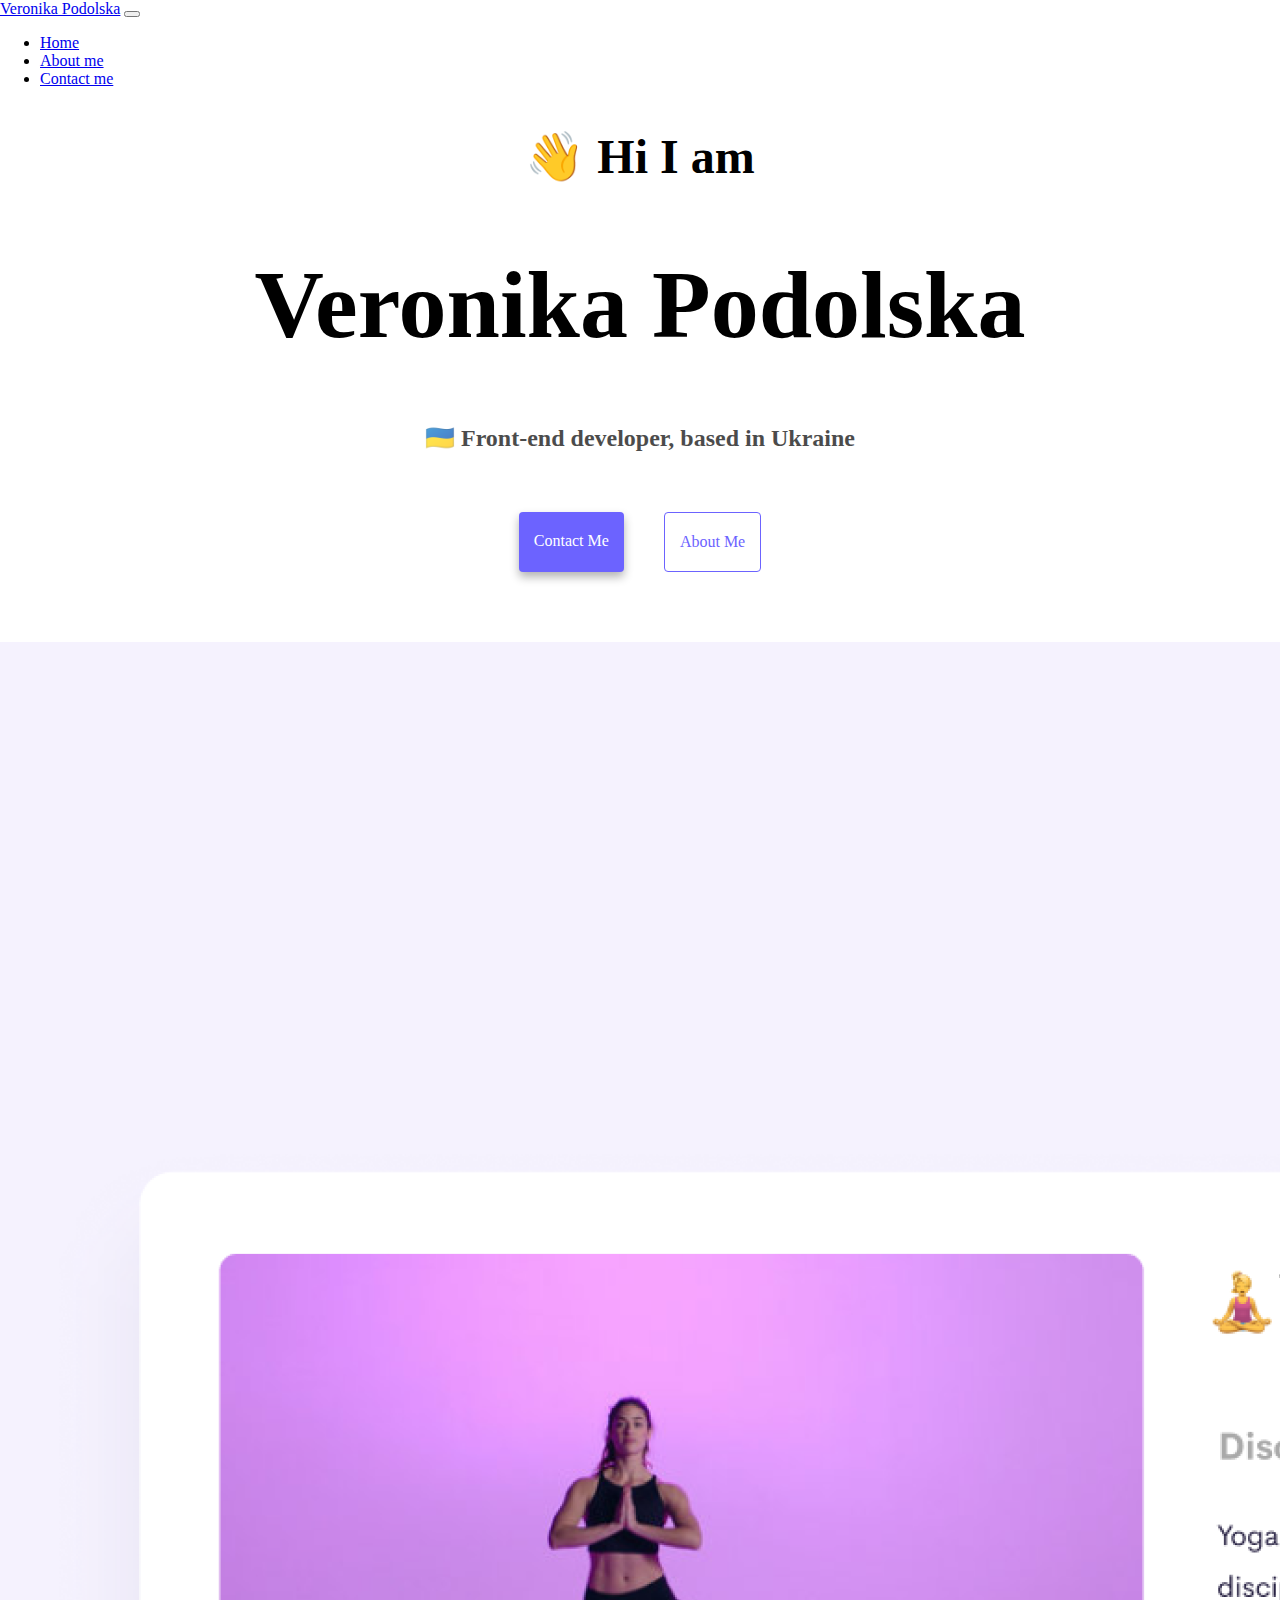
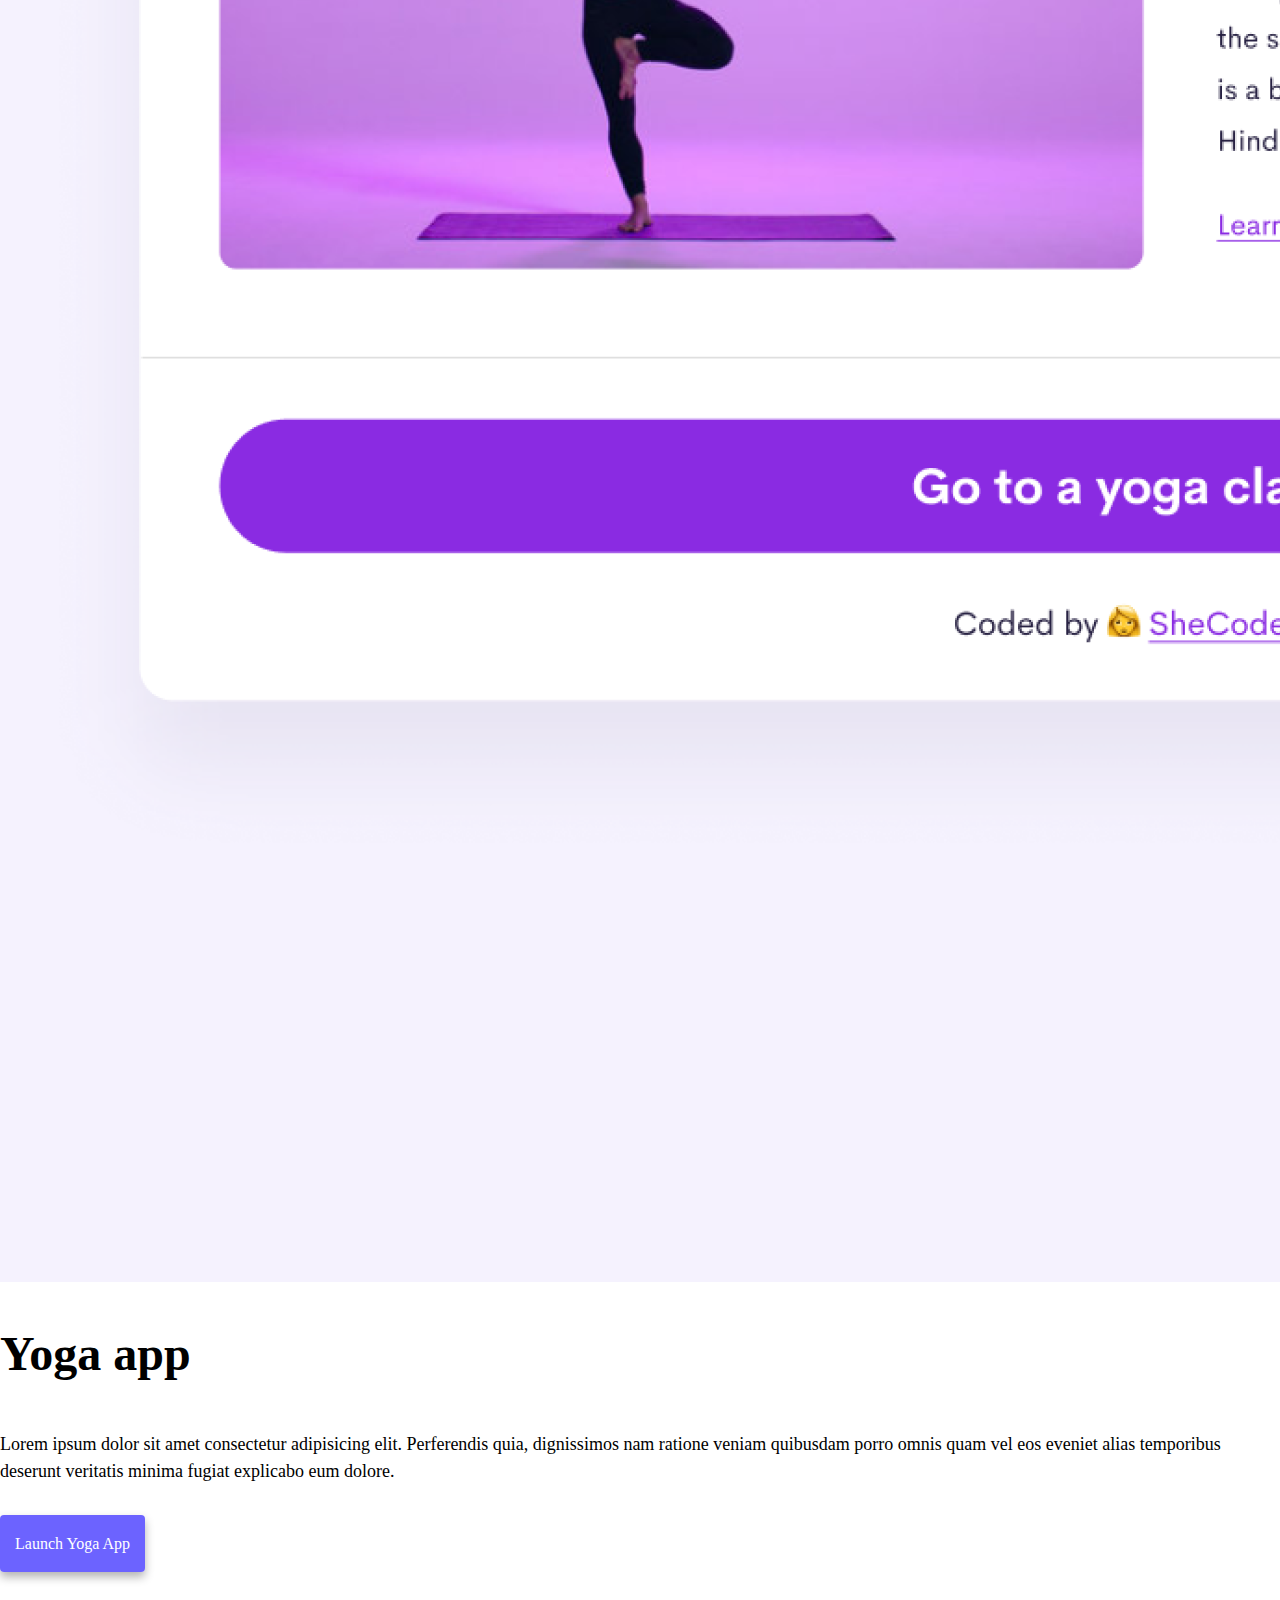
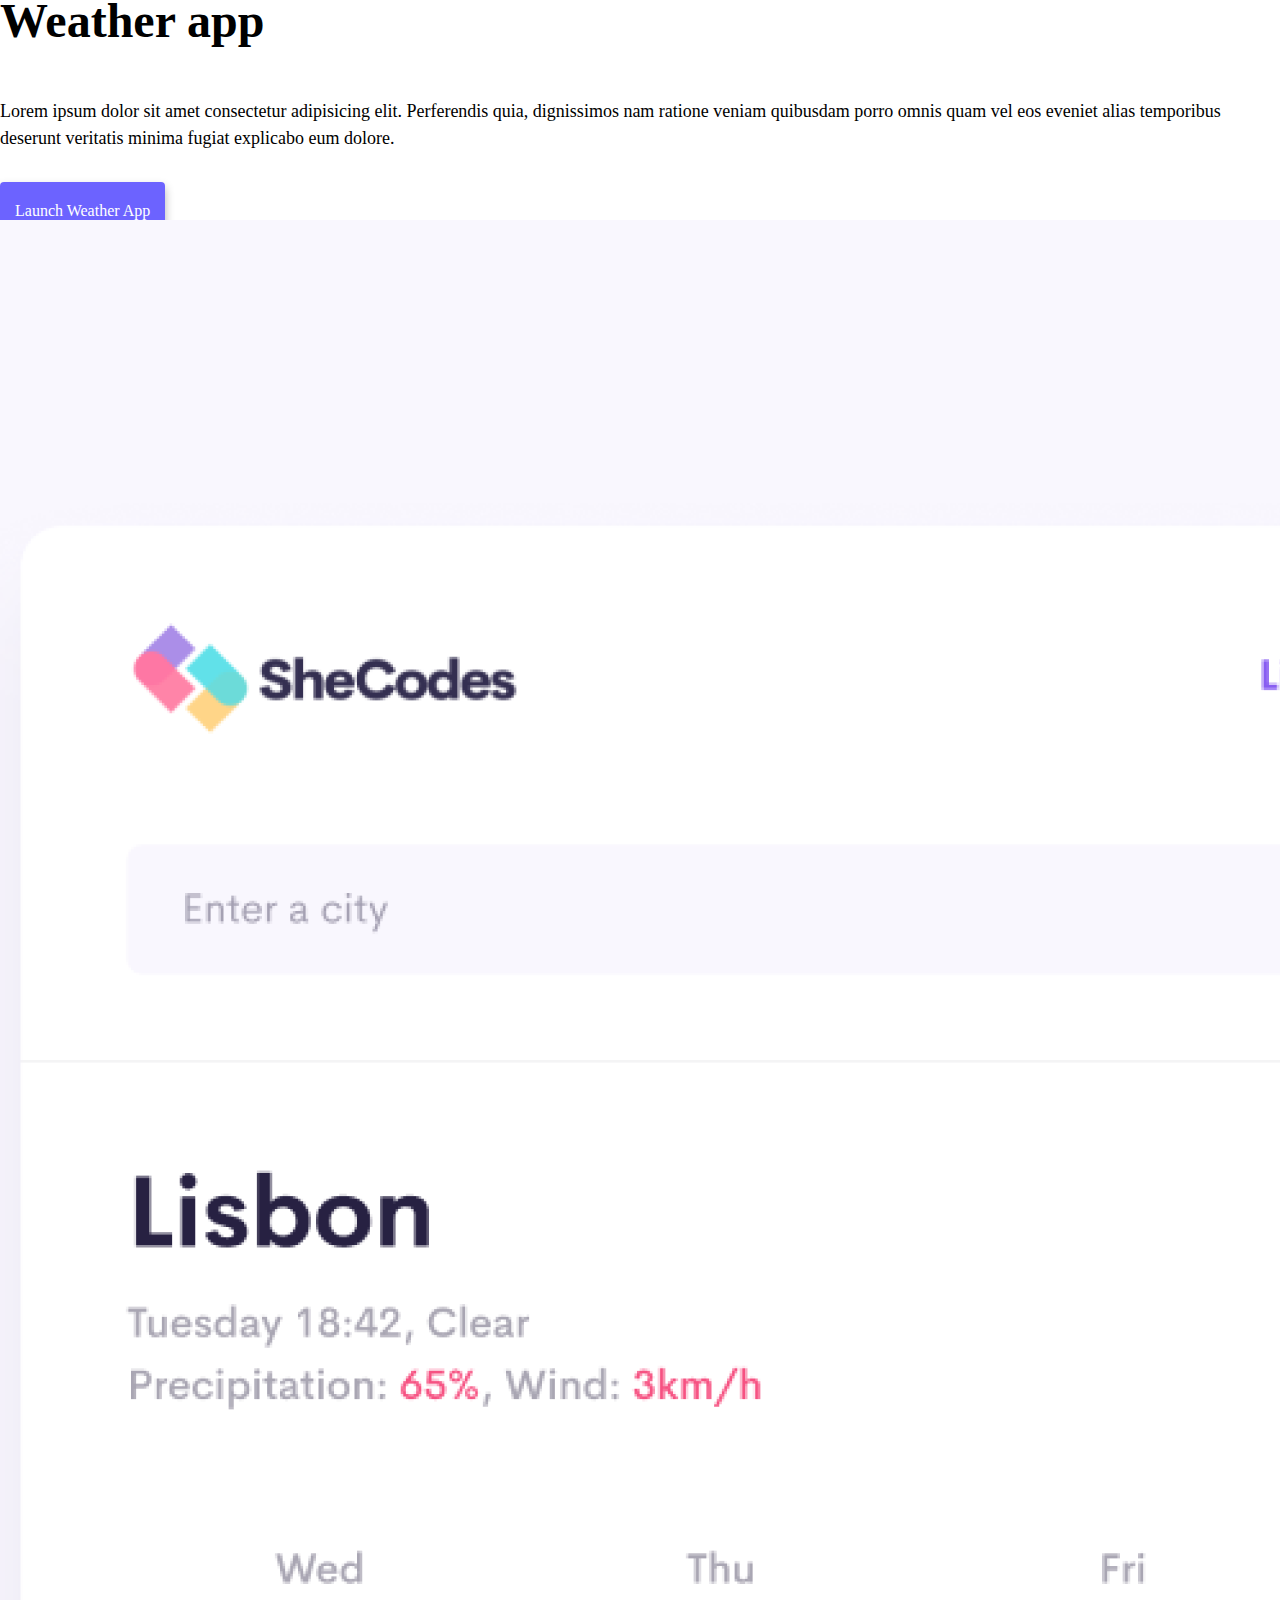
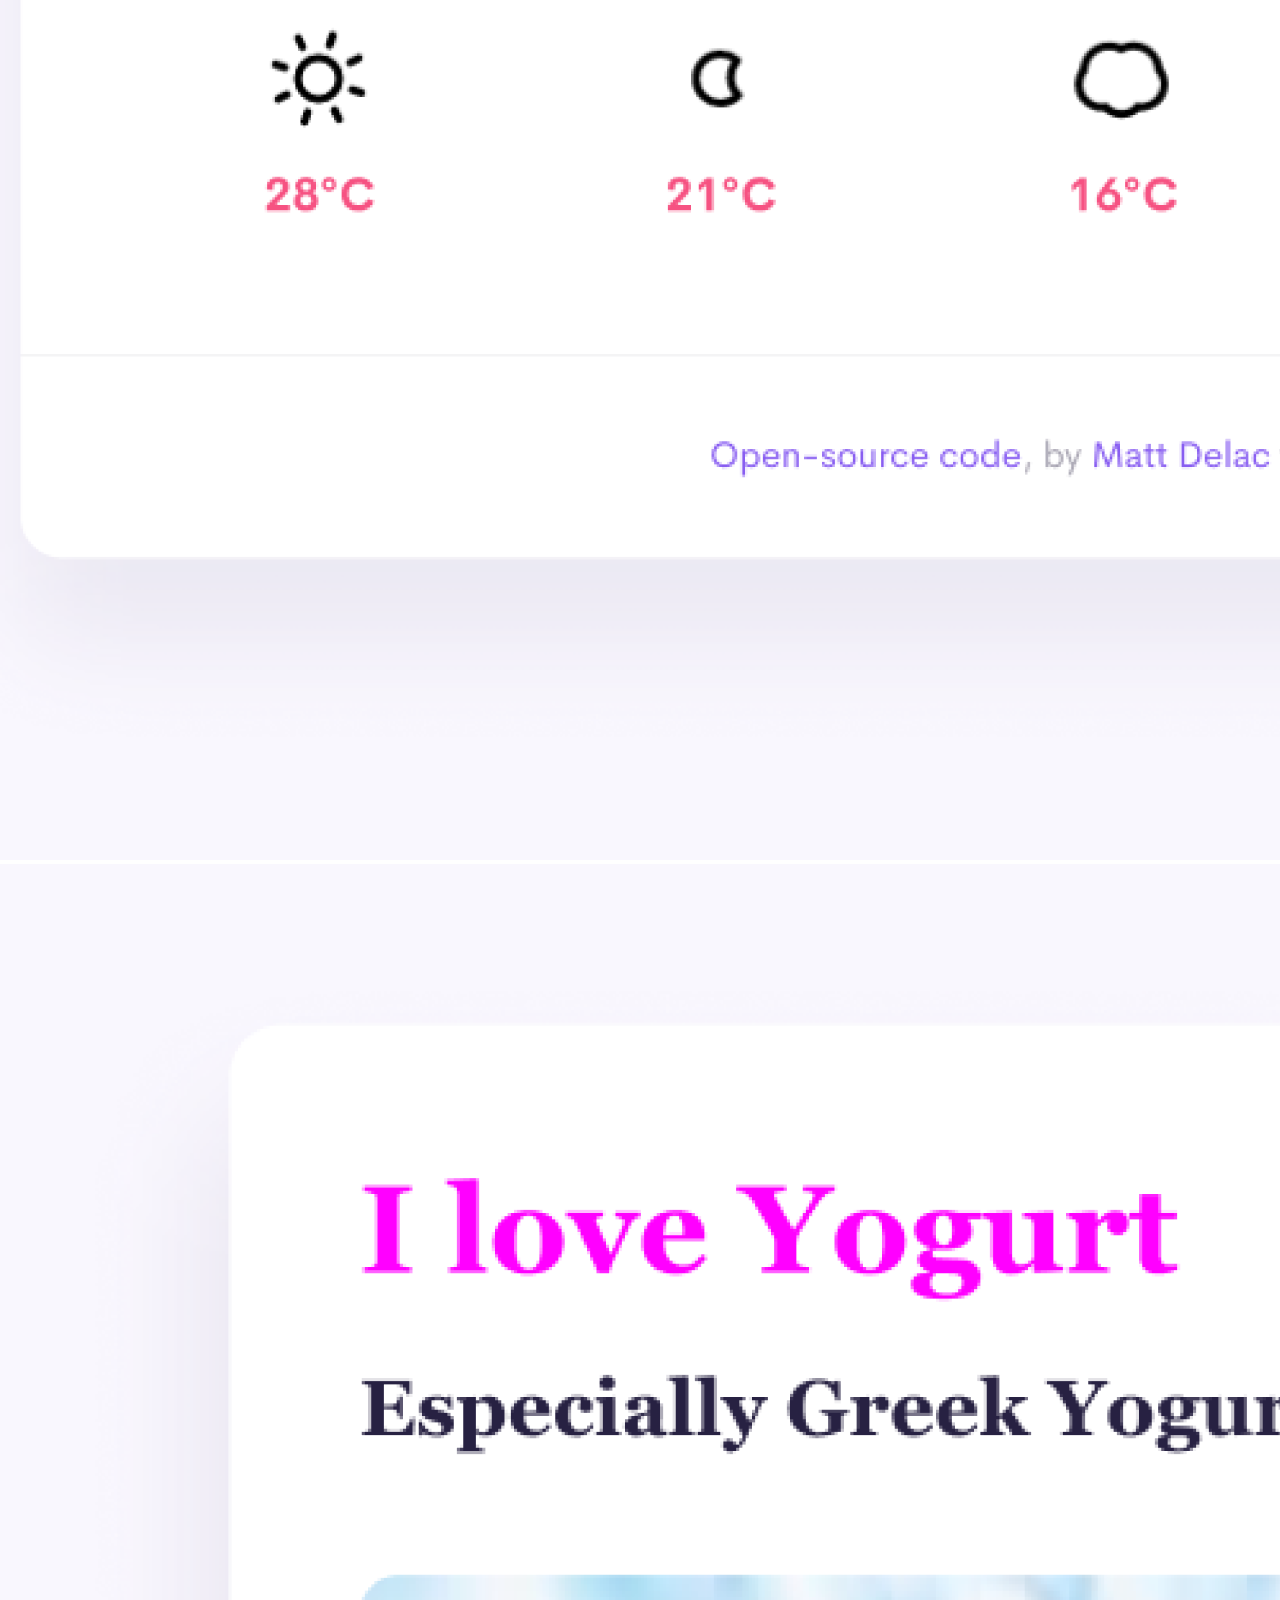
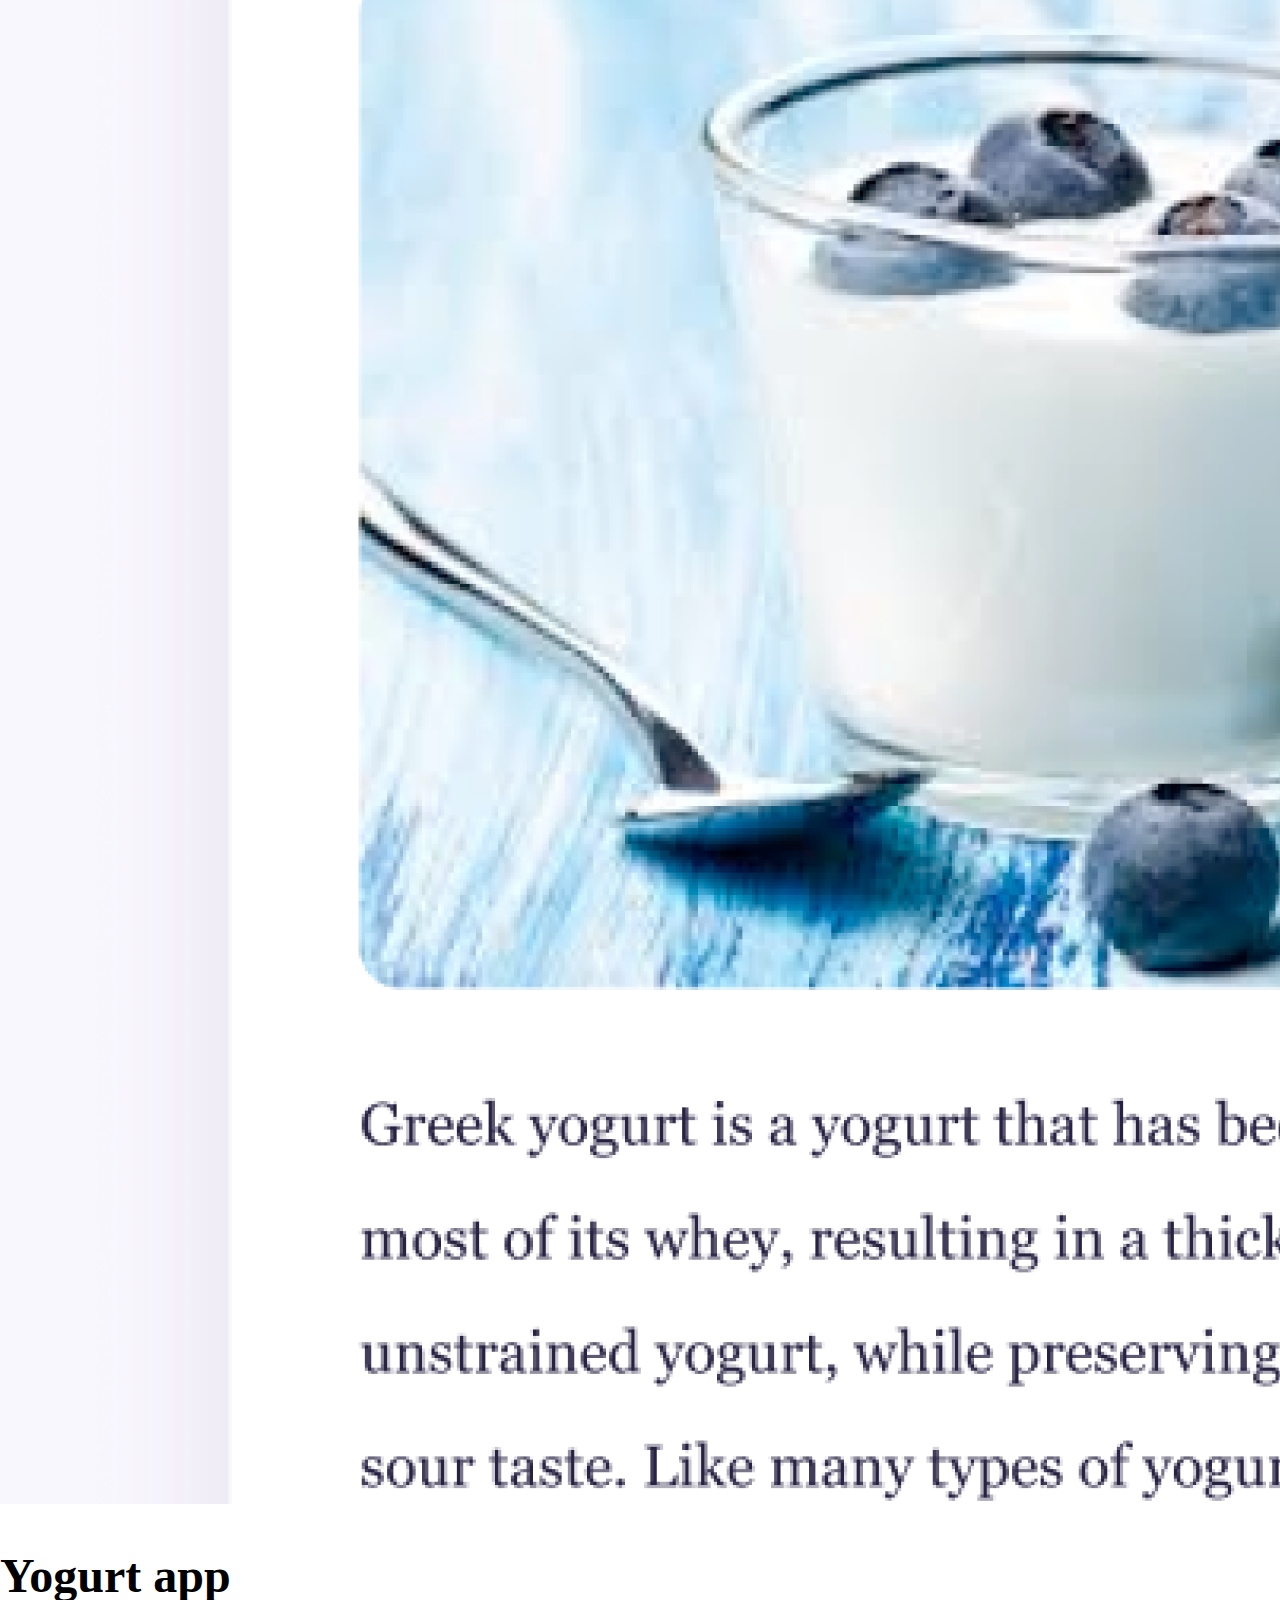
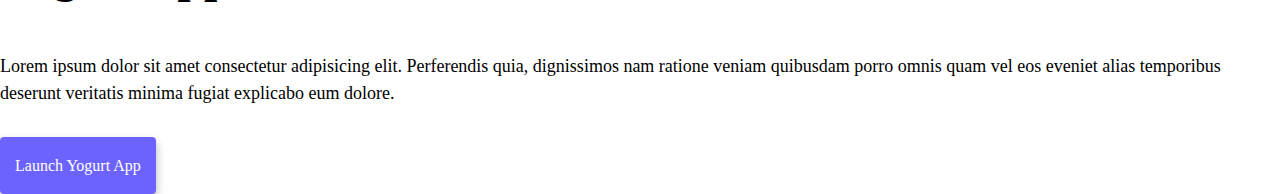
<file: index.html>
<!DOCTYPE html>
<html lang="en">
  <head>
    <meta charset="UTF-8" />
    <meta http-equiv="X-UA-Compatible" content="IE=edge" />
    <meta name="viewport" content="width=device-width, initial-scale=1.0" />
    <title>Veronika Podolska - Front-end Developer</title>
    <meta
      name="description"
      content="Frontend Engineer| Web Developer| JavaScript Developer| CSS/HTML Developer"
    />
    <link
      href="https://cdn.jsdelivr.net/npm/bootstrap@5.2.3/dist/css/bootstrap.min.css"
      rel="stylesheet"
      integrity="sha384-rbsA2VBKQhggwzxH7pPCaAqO46MgnOM80zW1RWuH61DGLwZJEdK2Kadq2F9CUG65"
      crossorigin="anonymous"
    />
    <link rel="stylesheet" href="style.css" />
  </head>
  <body>
    <nav class="navbar navbar-expand-lg bg-light mb-5">
      <div class="container-fluid">
        <a class="navbar-brand ps-5" href="index.html">Veronika Podolska</a>
        <button
          class="navbar-toggler"
          type="button"
          data-bs-toggle="collapse"
          data-bs-target="#navbarNav"
          aria-controls="navbarNav"
          aria-expanded="false"
          aria-label="Toggle navigation"
        >
          <span class="navbar-toggler-icon"></span>
        </button>
        <div class="collapse navbar-collapse" id="navbarNav">
          <ul class="navbar-nav">
            <li class="nav-item">
              <a class="nav-link active" aria-current="page" href="index.html"
                >Home</a
              >
            </li>
            <li class="nav-item">
              <a class="nav-link" href="about.html">About me</a>
            </li>
            <li class="nav-item">
              <a class="nav-link" href="about.html#contact">Contact me</a>
            </li>
          </ul>
        </div>
      </div>
    </nav>
    <h2>👋 Hi I am</h2>
    <h1>Veronika <span class="surname">Podolska</span></h1>
    <h3>🇺🇦 Front-end developer, based in Ukraine</h3>
    <div class="navigation-links">
      <a href="about.html#contact" class="contact-link" target="_blank"
        >Contact me</a
      >
      <a href="about.html" class="about-link" target="_blank">About me</a>
    </div>
    <div class="container">
      <div class="row">
        <div class="col-sm-6 mb-5">
          <img
            src="images/yoga.png"
            alt="yoga-app"
            class="img-fluid rounded pic"
          />
        </div>
        <div class="col-sm-6 mb-5">
          <h2 class="mb-3 about-app-p">Yoga app</h2>
          <p class="about-app-p">
            Lorem ipsum dolor sit amet consectetur adipisicing elit. Perferendis
            quia, dignissimos nam ratione veniam quibusdam porro omnis quam vel
            eos eveniet alias temporibus deserunt veritatis minima fugiat
            explicabo eum dolore.
          </p>
          <a href="#" class="primary-link">Launch Yoga App</a>
        </div>
        <div class="row">
          <div class="col-sm-6 mb-5">
            <h2 class="mb-3 about-app-p">Weather app</h2>
            <p class="about-app-p">
              Lorem ipsum dolor sit amet consectetur adipisicing elit.
              Perferendis quia, dignissimos nam ratione veniam quibusdam porro
              omnis quam vel eos eveniet alias temporibus deserunt veritatis
              minima fugiat explicabo eum dolore.
            </p>
            <a href="#" class="primary-link">Launch Weather App</a>
          </div>
          <div class="col-sm-6 mb-5">
            <img
              src="images/weather.png"
              alt="weather-app"
              class="img-fluid rounded pic"
            />
          </div>
        </div>
        <div class="row">
          <div class="col-sm-6">
            <img
              src="images/yogurt.png"
              alt="yogurt-app"
              class="img-fluid rounded pic"
            />
          </div>
          <div class="col-sm-6">
            <h2 class="mb-3 about-app-p">Yogurt app</h2>
            <p class="about-app-p">
              Lorem ipsum dolor sit amet consectetur adipisicing elit.
              Perferendis quia, dignissimos nam ratione veniam quibusdam porro
              omnis quam vel eos eveniet alias temporibus deserunt veritatis
              minima fugiat explicabo eum dolore.
            </p>
            <a href="#" class="primary-link">Launch Yogurt App</a>
          </div>
        </div>
      </div>
    </div>

    <script
      src="https://cdn.jsdelivr.net/npm/bootstrap@5.2.3/dist/js/bootstrap.bundle.min.js"
      integrity="sha384-kenU1KFdBIe4zVF0s0G1M5b4hcpxyD9F7jL+jjXkk+Q2h455rYXK/7HAuoJl+0I4"
      crossorigin="anonymous"
    ></script>
  </body>
</html>
</file>
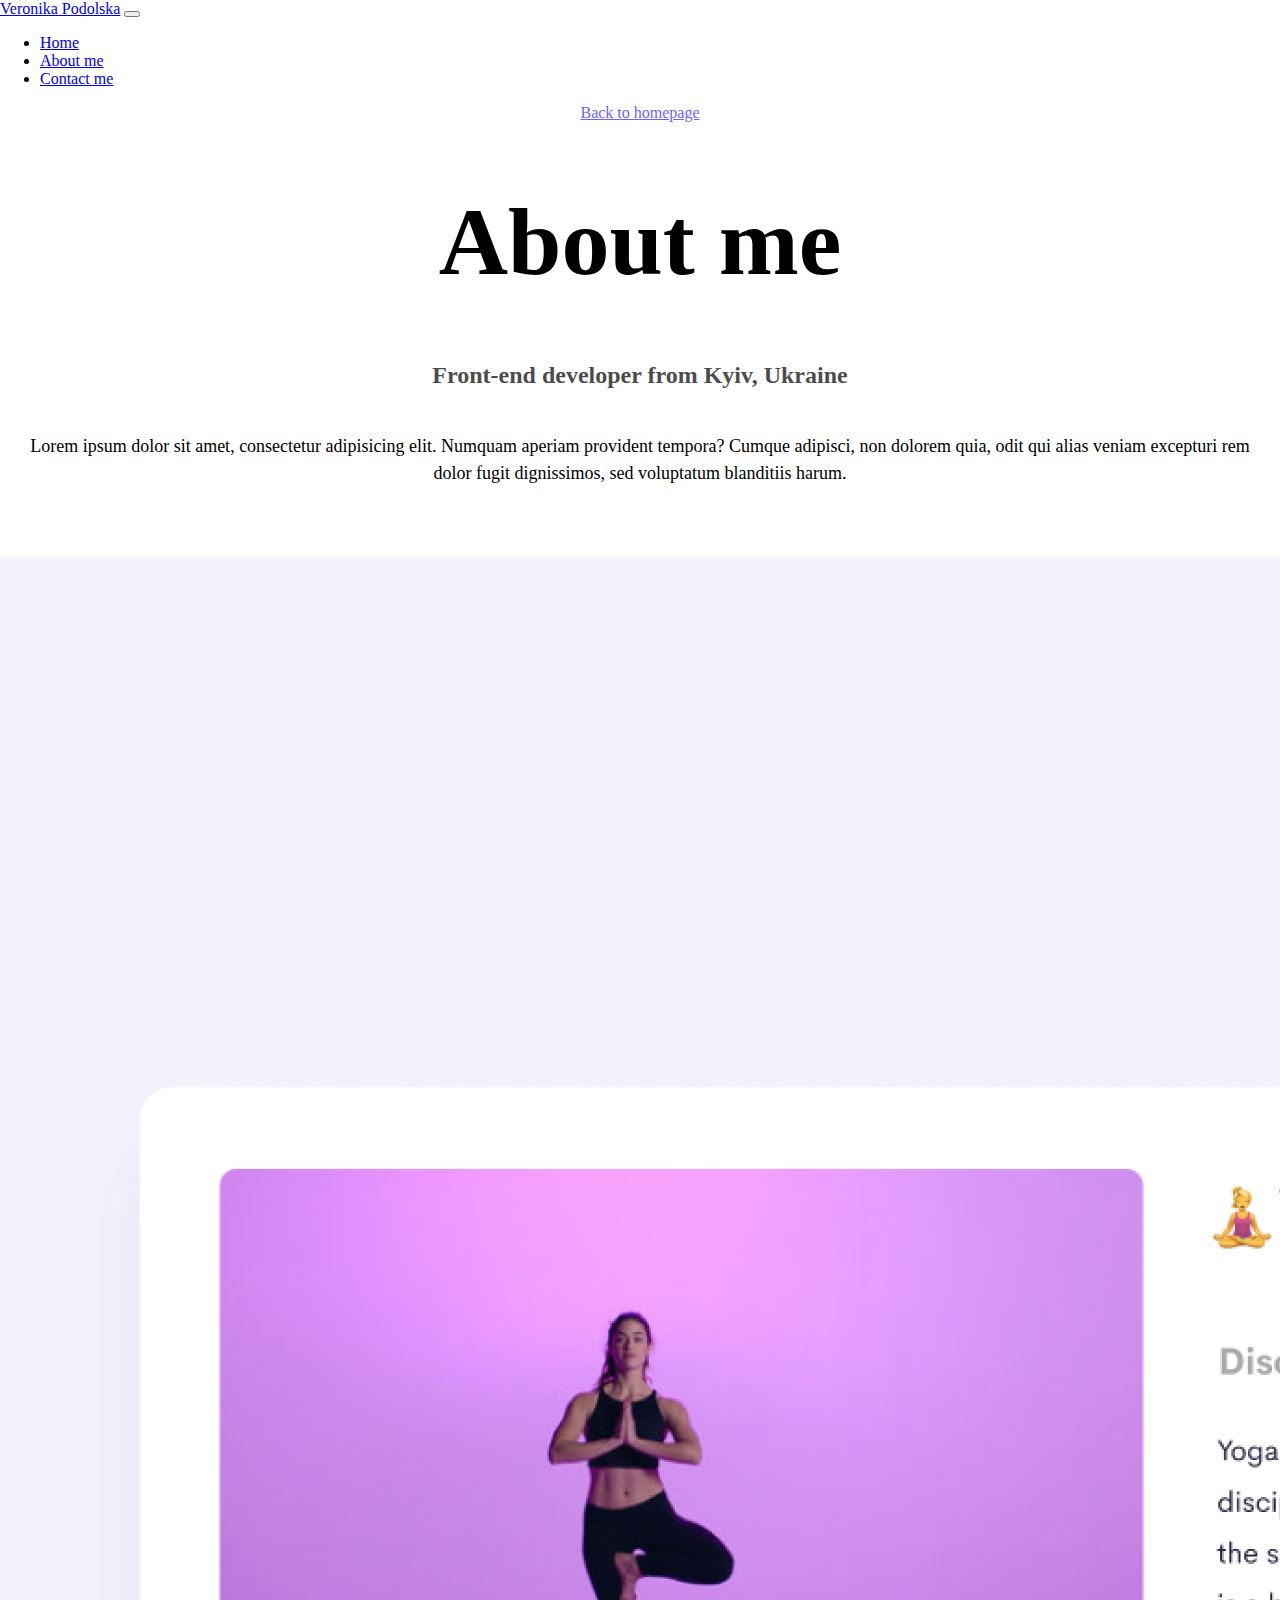
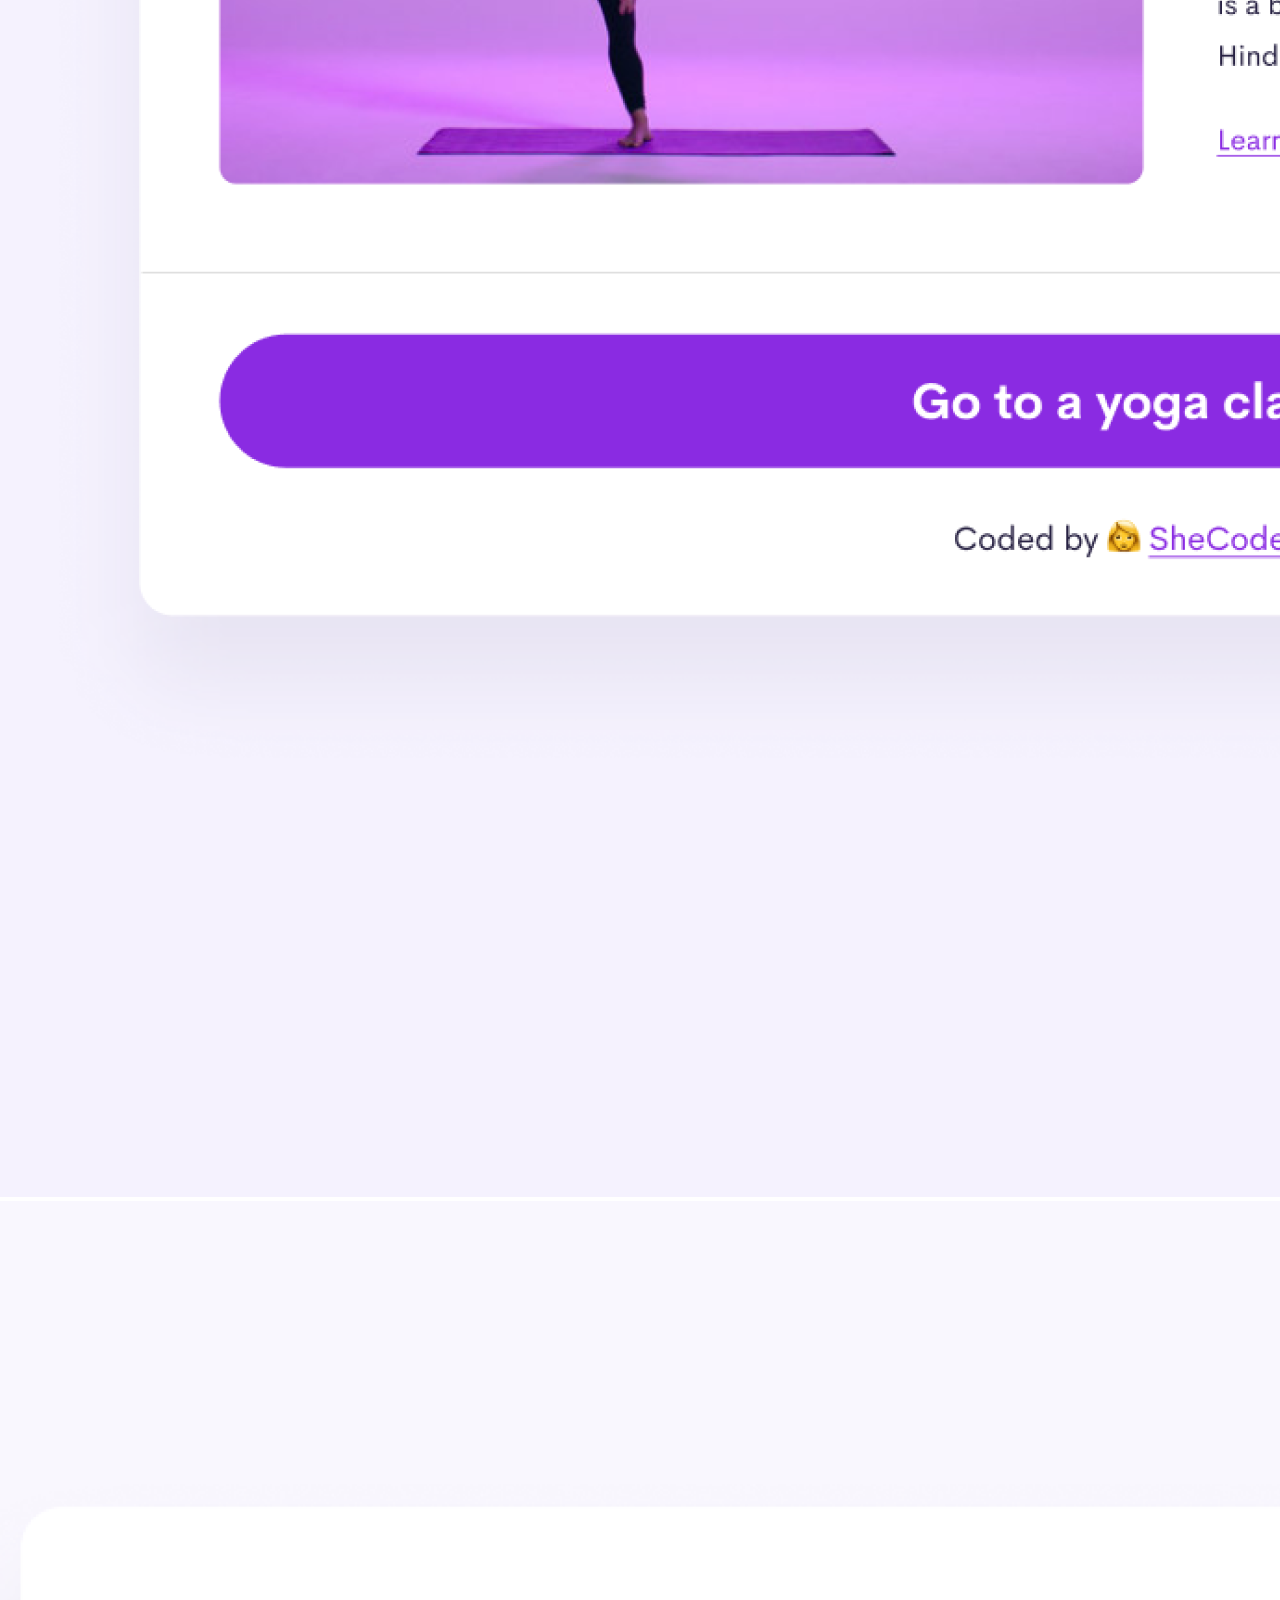
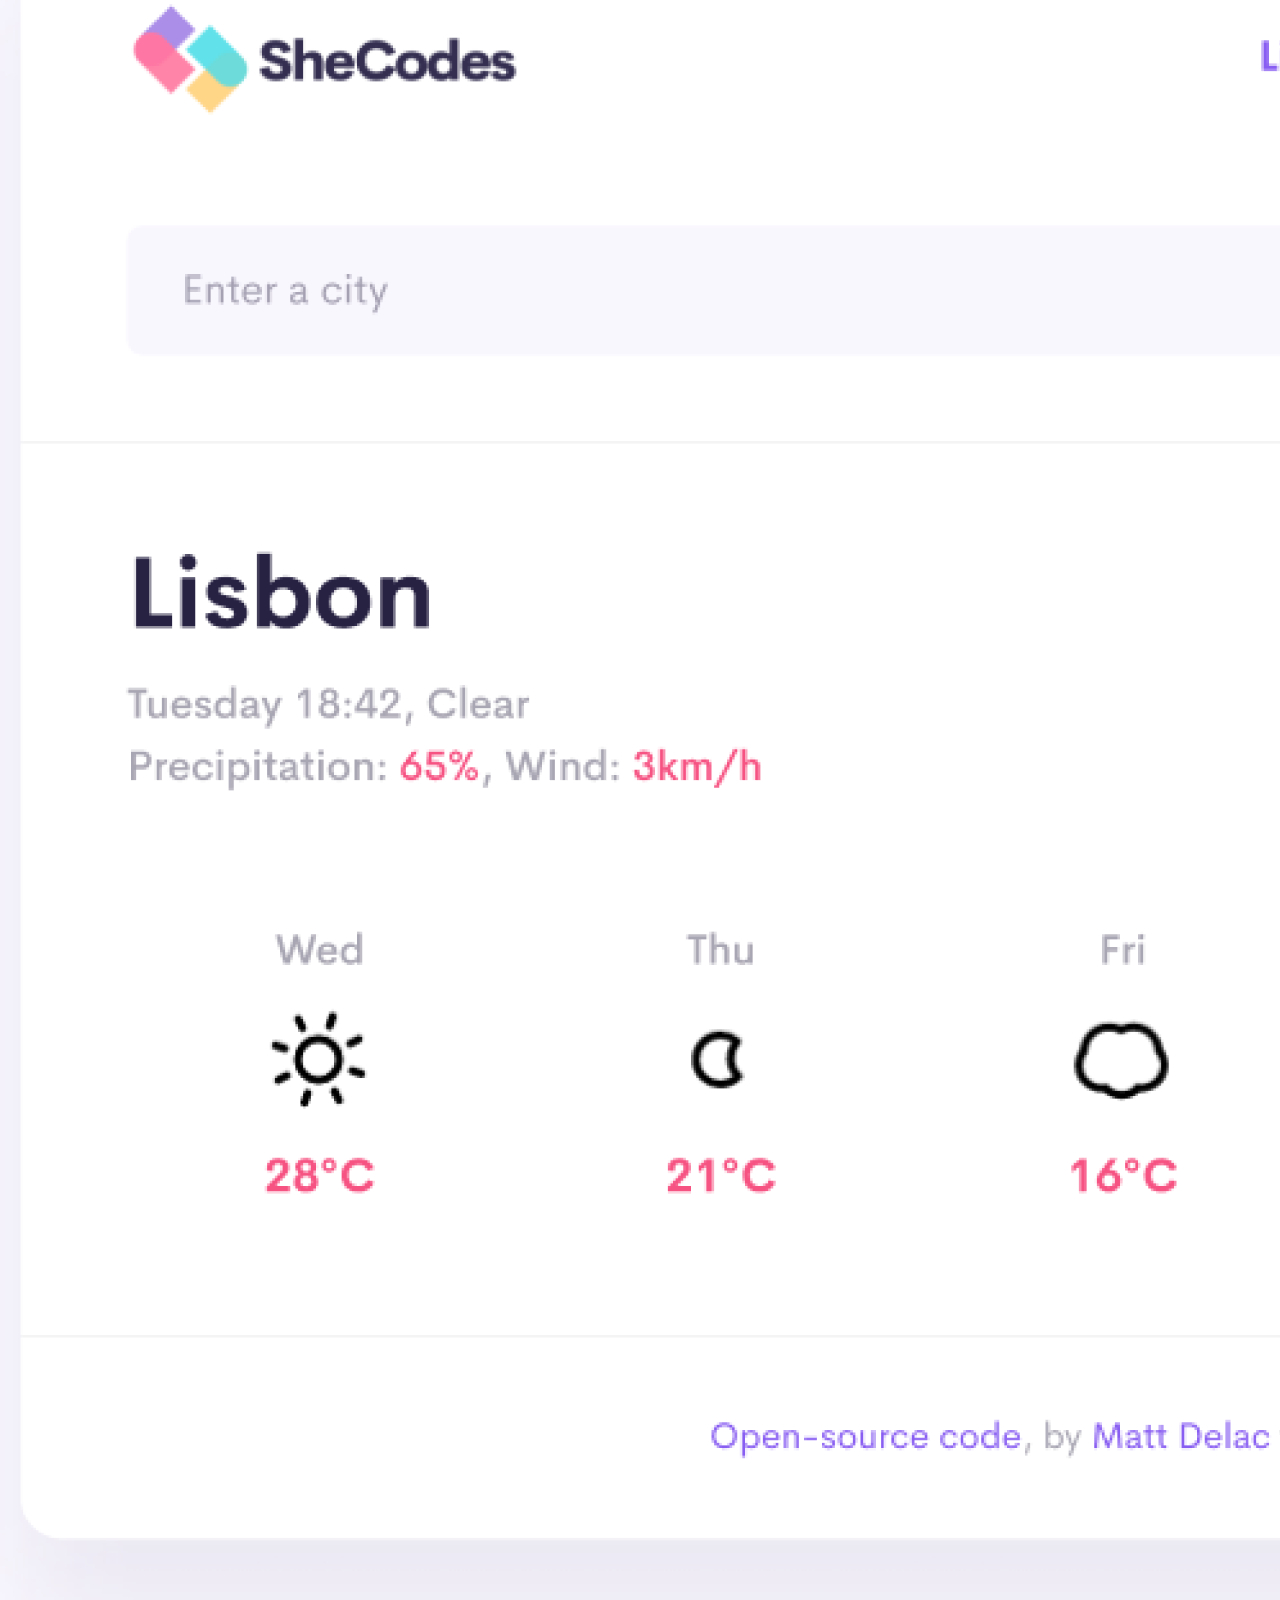
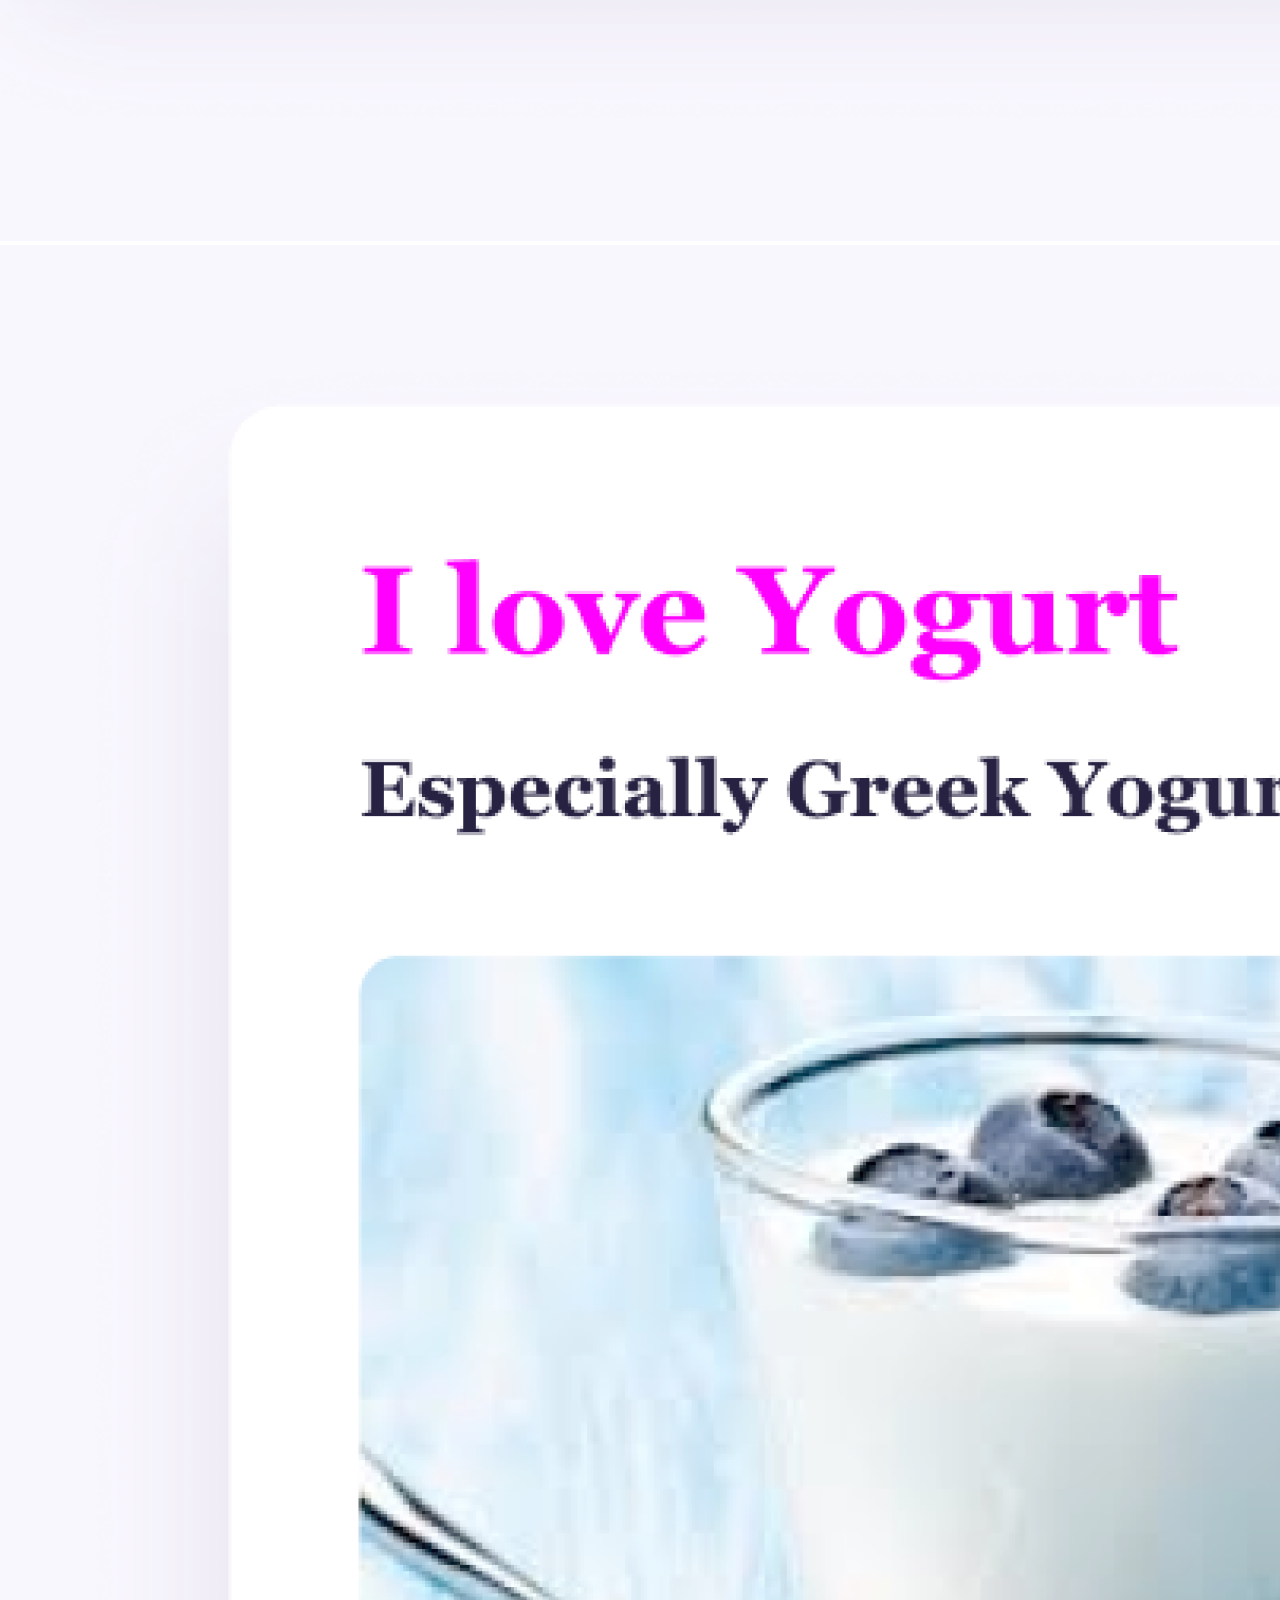
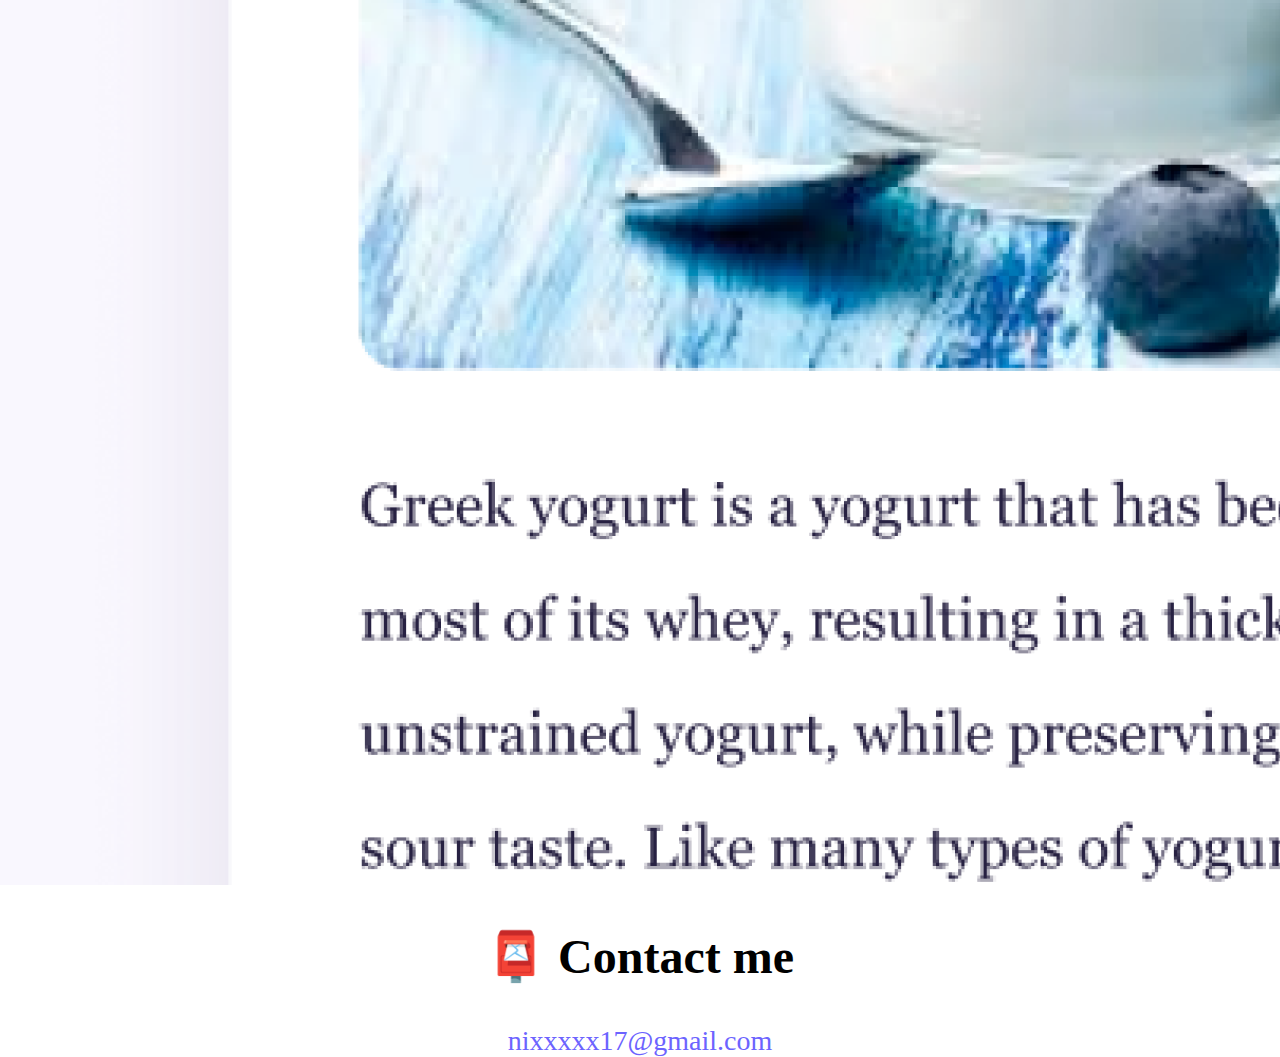
<file: about.html>
<!DOCTYPE html>
<html lang="en">
  <head>
    <meta charset="UTF-8" />
    <meta http-equiv="X-UA-Compatible" content="IE=edge" />
    <meta name="viewport" content="width=device-width, initial-scale=1.0" />
    <title>Portfolio - Veronika Podolska</title>
    <meta
      name="description"
      content="Turn your ideas into real life products with me"
    />
    <link
      href="https://cdn.jsdelivr.net/npm/bootstrap@5.2.3/dist/css/bootstrap.min.css"
      rel="stylesheet"
      integrity="sha384-rbsA2VBKQhggwzxH7pPCaAqO46MgnOM80zW1RWuH61DGLwZJEdK2Kadq2F9CUG65"
      crossorigin="anonymous"
    />
    <link rel="stylesheet" href="style.css" />
  </head>
  <body>
    <nav class="navbar navbar-expand-lg bg-light mb-5">
      <div class="container-fluid">
        <a class="navbar-brand ps-5" href="index.html">Veronika Podolska</a>
        <button
          class="navbar-toggler"
          type="button"
          data-bs-toggle="collapse"
          data-bs-target="#navbarNav"
          aria-controls="navbarNav"
          aria-expanded="false"
          aria-label="Toggle navigation"
        >
          <span class="navbar-toggler-icon"></span>
        </button>
        <div class="collapse navbar-collapse" id="navbarNav">
          <ul class="navbar-nav">
            <li class="nav-item">
              <a class="nav-link active" aria-current="page" href="index.html"
                >Home</a
              >
            </li>
            <li class="nav-item">
              <a class="nav-link" href="about.html">About me</a>
            </li>
            <li class="nav-item">
              <a class="nav-link" href="about.html#contact">Contact me</a>
            </li>
          </ul>
        </div>
      </div>
    </nav>
    <a href="index.html" class="homepage-link">Back to homepage</a>
    <h1 class="about-me-h1">About me</h1>
    <h3 class="mb-2">Front-end developer from Kyiv, Ukraine</h3>
    <div class="text-center">
      <p class="bg-transparent">
        Lorem ipsum dolor sit amet, consectetur adipisicing elit. Numquam
        aperiam provident tempora? Cumque adipisci, non dolorem quia, odit qui
        alias veniam excepturi rem dolor fugit dignissimos, sed voluptatum
        blanditiis harum.
      </p>
    </div>
    <div class="container mb-5 mt-1">
      <div class="row">
        <div class="col-sm-4">
          <img
            src="images/yoga.png"
            alt="yoga-app"
            class="img-fluid rounded p-2 shadow about-me-pic"
          />
        </div>
        <div class="col-sm-4">
          <img
            src="images/weather.png"
            alt="weather-app"
            class="img-fluid rounded p-2 shadow about-me-pic"
          />
        </div>
        <div class="col-sm-4">
          <img
            src="images/yogurt.png"
            alt="yogurt-app"
            class="img-fluid rounded p-2 shadow"
          />
        </div>
      </div>
    </div>

    <div id="contact">
      <h2>📮 Contact me</h2>
      <a href="mailto:nixxxxx17@gmail.com" class="email-link" title="Email me"
        >nixxxxx17@gmail.com</a
      >
    </div>
    <script
      src="https://cdn.jsdelivr.net/npm/bootstrap@5.2.3/dist/js/bootstrap.bundle.min.js"
      integrity="sha384-kenU1KFdBIe4zVF0s0G1M5b4hcpxyD9F7jL+jjXkk+Q2h455rYXK/7HAuoJl+0I4"
      crossorigin="anonymous"
    ></script>
  </body>
</html>
</file>
<file: style.css>
:root {
  --primary-color: #6c63ff;
  --secondary-color: #f5f2fe;
  --box-shadow: 0 5px 10px rgba(0, 0, 0, 0.3);
}

@media (max-width: 576px) {
  img.pic {
    display: none;
  }
  h2.about-app-p,
  p.about-app-p {
    display: flex;
    justify-content: center;
    text-align: center;
  }
  a.primary-link {
    display: flex;
    justify-content: center;
    text-align: center;
    margin-bottom: 30px;
  }
  a.homepage-link {
    font-size: 14px;
    margin-bottom: 10px;
  }
  div.container {
    margin-top: 30px;
  }
  div.row {
    margin: 0px;
    padding: 0px;
  }
  div.col-sm-6.mb-5 {
    margin: 0px !important;
  }
  h1 {
    margin-bottom: 25px;
  }
  .surname {
    display: none;
  }
  div.navigation-links {
    margin-top: 25px;
  }
  h3.mb-2 {
    display: none;
  }
  h1.about-me-h1 {
    font-size: 76px;
    margin-bottom: 0px;
  }
  p.bg-transparent {
    font-size: 16px;
  }
  #contact h2 {
    font-size: 30px;
  }
  a.email-link {
    font-size: 22px;
  }
  img.about-me-pic {
    margin-bottom: 20px;
  }
}

body {
  max-width: 100%;
  margin: 0px;
}

h1,
h2,
h3 {
  text-align: center;
}

h1 {
  font-size: 96px;
}

h2 {
  font-size: 48px;
}

h3 {
  font-size: 24px;
  opacity: 0.7;
}

p {
  background: var(--secondary-color);
  padding: 20px;
  border-radius: 4px;
  font-size: 18px;
  line-height: 1.5;
  text-align: center;
}

.navigation-links {
  display: flex;
  margin-top: 40px;
  justify-content: center;
}

.navigation-links a {
  margin: 20px;
  border-radius: 4px;
  padding: 20px 15px;
  text-decoration: none;
  text-transform: capitalize;
}

.contact-link {
  background: var(--primary-color);
  box-shadow: var(--box-shadow);
  color: white;
}

.about-link {
  color: var(--primary-color);
  border: 1px solid var(--primary-color);
}

.homepage-link {
  color: var(--primary-color);
  text-align: center;
  display: block;
}

.email-link {
  display: flex;
  justify-content: center;
  color: var(--primary-color);
  font-size: 28px;
  text-decoration: none;
}

.email-link:hover {
  text-decoration: underline;
}
.container {
  margin-top: 50px;
}
.primary-link {
  border-radius: 4px;
  padding: 20px 15px;
  text-decoration: none;
  text-transform: capitalize;
  background: var(--primary-color);
  box-shadow: var(--box-shadow);
  color: white;
}

.about-app-p {
  background-color: transparent;
  text-align: left;
  padding: 0;
  margin-bottom: 50px;
}
.bg-transparent {
  background-color: transparent;
}
</file>
